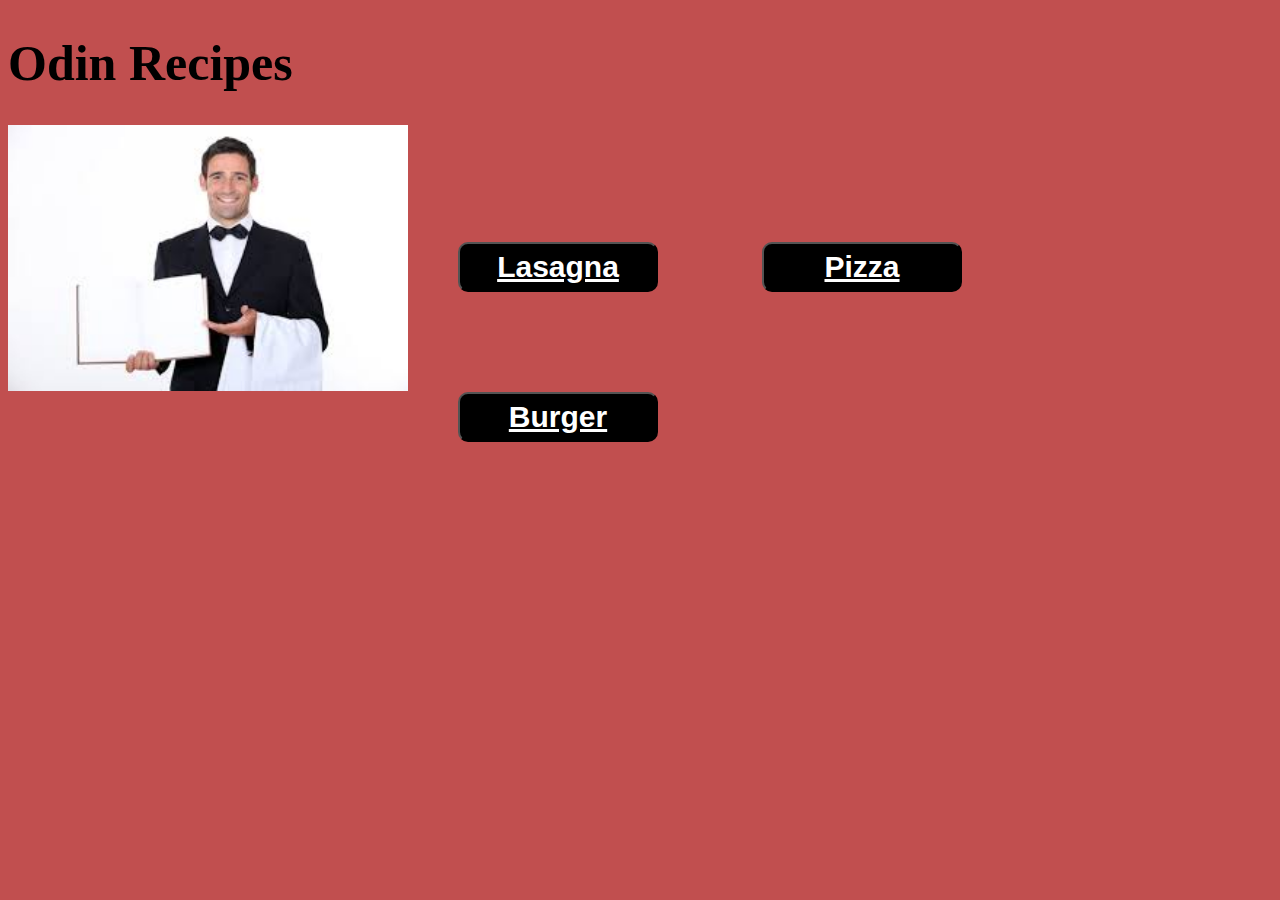
<file: index.html>
<!DOCTYPE html>
<html lang="en">
<head>
    <meta charset="UTF-8">
    <meta http-equiv="X-UA-Compatible" content="IE=edge">
    <meta name="viewport" content="width=device-width, initial-scale=1.0">
    <title>Odin Recipes</title>
    <link rel="stylesheet" href="style.css">
</head>
<body>
    <h1 class="mainTitle">Odin Recipes</h1>
    <div id="waiter">
    <img src="./img/waiter.jpg" alt="waiter asking for taking order">
    </div>
    <div class="menu">
    <button id="lasagna">
    <a href="./recipes/lasagna.html" target="_blank"> Lasagna</a>
    </button>
    <button id="pizza">
    <a href="./recipes/pizza.html" target="_blank">Pizza</a> 
    </button >
    <button id="burger">
    <a href="./recipes/burger.html" target="_blank">Burger</a>
    </button>
</div>
</body>
</html>
</file>
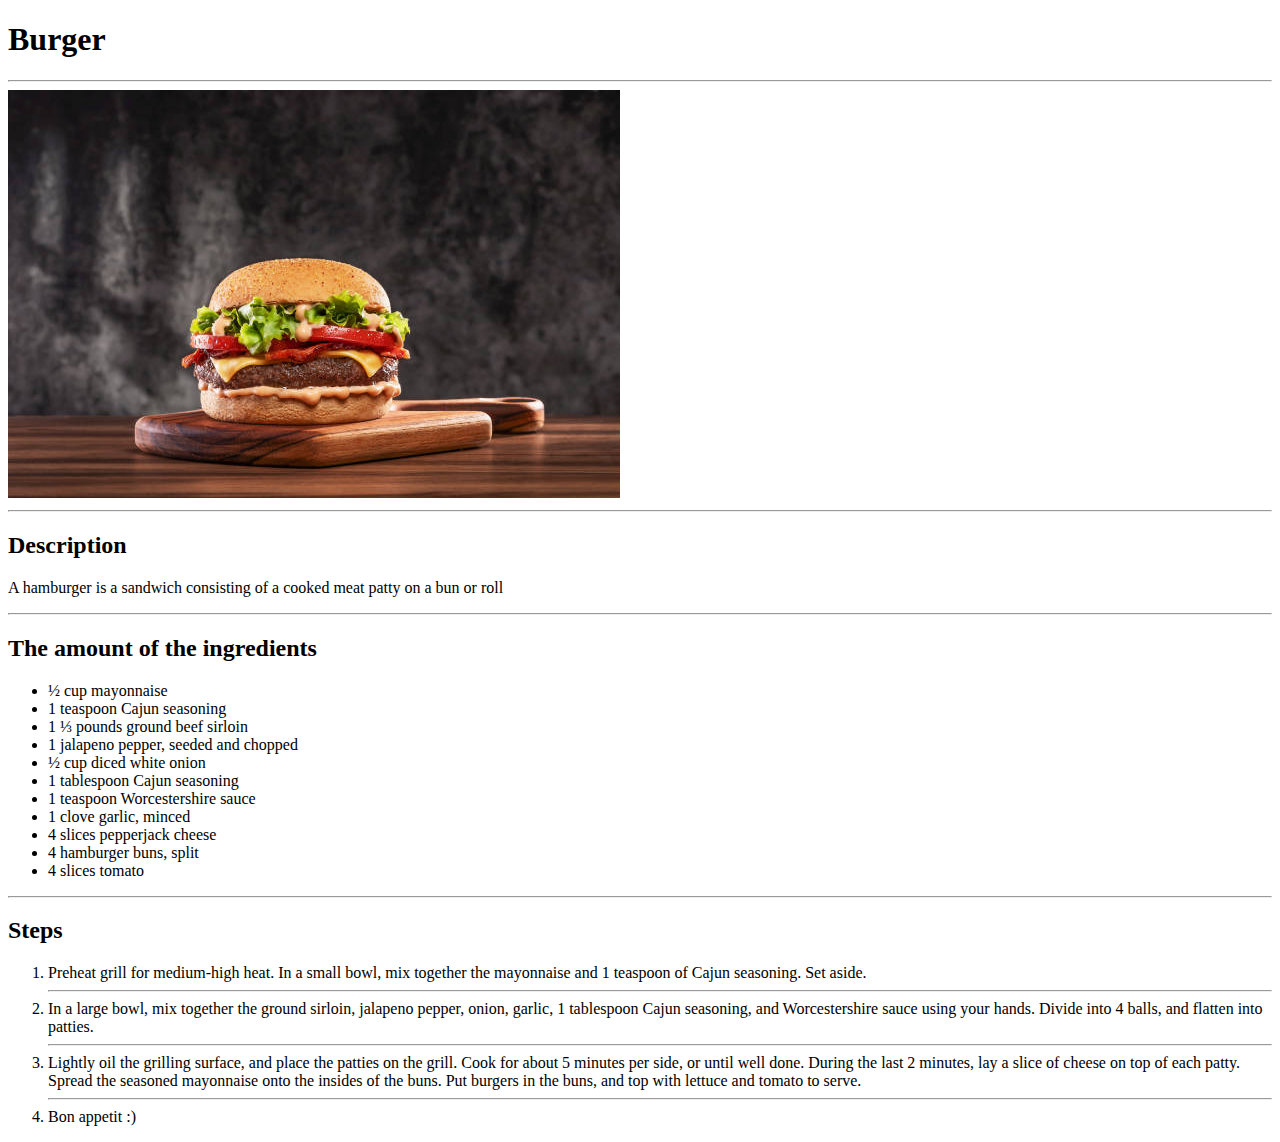
<file: burger.html>
<!DOCTYPE html>
<html lang="en">
<head>
    <meta charset="UTF-8">
    <meta http-equiv="X-UA-Compatible" content="IE=edge">
    <meta name="viewport" content="width=device-width, initial-scale=1.0">
    <title>Document</title>
</head>
<body>
    <h1>Burger</h1>
    <hr>
    <img src="./img/burger.jpg" alt="">
    <hr>
    <h2>Description</h2>
    <p>A hamburger is a sandwich consisting of a cooked meat patty on a bun or roll</p>
    <hr>
    <h2>The amount of the ingredients</h2>
    <ul>
        <li>½ cup mayonnaise</li>
        <li>1 teaspoon Cajun seasoning</li>
        <li>1 ⅓ pounds ground beef sirloin</li>
        <li>1 jalapeno pepper, seeded and chopped</li>
        <li>½ cup diced white onion</li>
        <li>1 tablespoon Cajun seasoning</li>
        <li>1 teaspoon Worcestershire sauce</li>
        <li>1 clove garlic, minced</li>
        <li>4 slices pepperjack cheese</li>
        <li>4 hamburger buns, split</li>
        <li>4 slices tomato</li>
    </ul>
    <hr>
    <h2>Steps</h2>
    <ol>
        <li>Preheat grill for medium-high heat. In a small bowl, mix together the mayonnaise and 1 teaspoon of Cajun seasoning.
         Set aside.</li>
        <hr>
        <li>In a large bowl, mix together the ground sirloin, jalapeno pepper, onion, garlic, 1 tablespoon Cajun seasoning, 
        and Worcestershire sauce using your hands. Divide into 4 balls, and flatten into patties.</li>
        <hr>
        <li>Lightly oil the grilling surface, and place the patties on the grill. Cook for about 5 minutes per side,
         or until well done. During the last 2 minutes, lay a slice of cheese on top of each patty. Spread the seasoned 
         mayonnaise onto the insides of the buns. Put burgers in the buns, and top with lettuce and tomato to serve.</li>
         <hr>
        <li>Bon appetit :)</li>
    </ol>
</body>
</html>
</file>
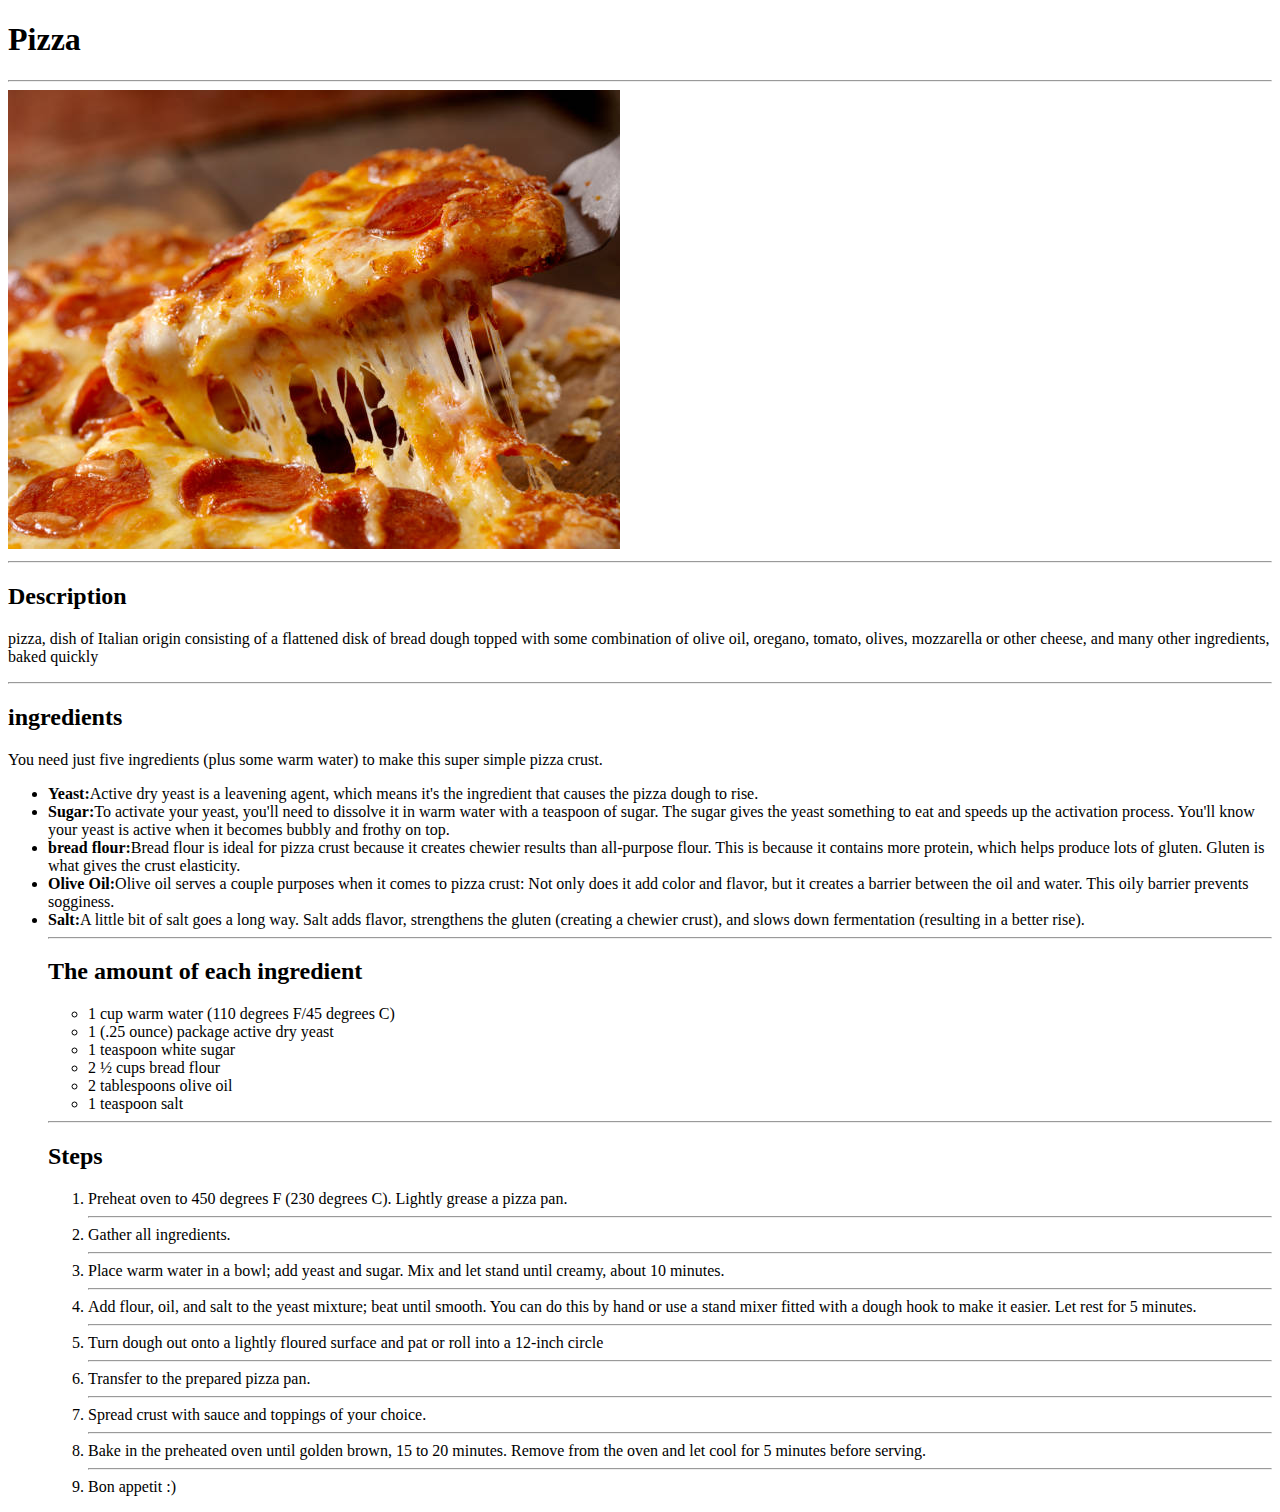
<file: pizza.html>
<!DOCTYPE html>
<html lang="en">
<head>
    <meta charset="UTF-8">
    <meta http-equiv="X-UA-Compatible" content="IE=edge">
    <meta name="viewport" content="width=device-width, initial-scale=1.0">
    <title>Document</title>
</head>
<body>
    <h1>Pizza</h1>
    <hr>
    <img src="./img/pizza.jpg" alt="image of slice of pizza being pulled exhibiting some kind of resistance due to the plenty of mozzarella">
    <hr>
    <h2>Description</h2>
    <p>pizza, dish of Italian origin consisting of a flattened disk of bread dough topped with some combination
     of olive oil, oregano, tomato, olives, mozzarella or other cheese, and many other ingredients, baked quickly</p>
    <hr>
    <h2>ingredients</h2>
    <p>You need just five ingredients (plus some warm water) to make this super simple pizza crust.</p>
    <ul>
        <li><strong>Yeast:</strong>Active dry yeast is a leavening agent, which means it's the ingredient 
        that causes the pizza dough to rise.</li>
        <li><strong>Sugar:</strong>To activate your yeast, you'll need to dissolve it in warm water with a teaspoon of sugar.
         The sugar gives the yeast something to eat and speeds up the activation process. You'll know your 
         yeast is active when it becomes bubbly and frothy on top.</li>
        <li><strong>bread flour:</strong>Bread flour is ideal for pizza crust because it creates chewier results
         than all-purpose flour. This is because it contains more protein, which helps produce lots of gluten. 
         Gluten is what gives the crust elasticity.</li>
        <li><strong>Olive Oil:</strong>Olive oil serves a couple purposes when it comes to pizza crust: 
        Not only does it add color and flavor, but it creates a barrier between the oil and water. 
        This oily barrier prevents sogginess.</li>
        <li><strong>Salt:</strong>A little bit of salt goes a long way. Salt adds flavor, 
        strengthens the gluten (creating a chewier crust), and slows down fermentation 
        (resulting in a better rise).</li>
        <hr>
        <h2>The amount of each ingredient</h2>
        <ul>
            <li>1 cup warm water (110 degrees F/45 degrees C)</li>
            <li>1 (.25 ounce) package active dry yeast</li>
            <li>1 teaspoon white sugar</li>
            <li>2 ½ cups bread flour</li>
            <li>2 tablespoons olive oil</li>
            <li>1 teaspoon salt</li>
        </ul>
        <hr>
        <h2>Steps</h2>
        <ol>
            <li>Preheat oven to 450 degrees F (230 degrees C). Lightly grease a pizza pan.</li>
            <hr>
            <li>Gather all ingredients.</li>
            <hr>
            <li>Place warm water in a bowl; add yeast and sugar. Mix and let stand until creamy, about 10 minutes.</li>
            <hr>
            <li>Add flour, oil, and salt to the yeast mixture; beat until smooth.
             You can do this by hand or use a stand mixer fitted with a dough hook to make it easier.
             Let rest for 5 minutes.</li>
             <hr>
            <li>Turn dough out onto a lightly floured surface and pat or roll into a 12-inch circle</li>
            <hr>
            <li>Transfer to the prepared pizza pan.</li>
            <hr>
            <li>Spread crust with sauce and toppings of your choice.</li>
            <hr>
            <li>Bake in the preheated oven until golden brown, 15 to 20 minutes. Remove from the oven and let cool for 5 minutes before serving.</li>
            <hr>
            <li>Bon appetit :)</li>
        </ol>

    </ul>
</body>
</html>
</file>
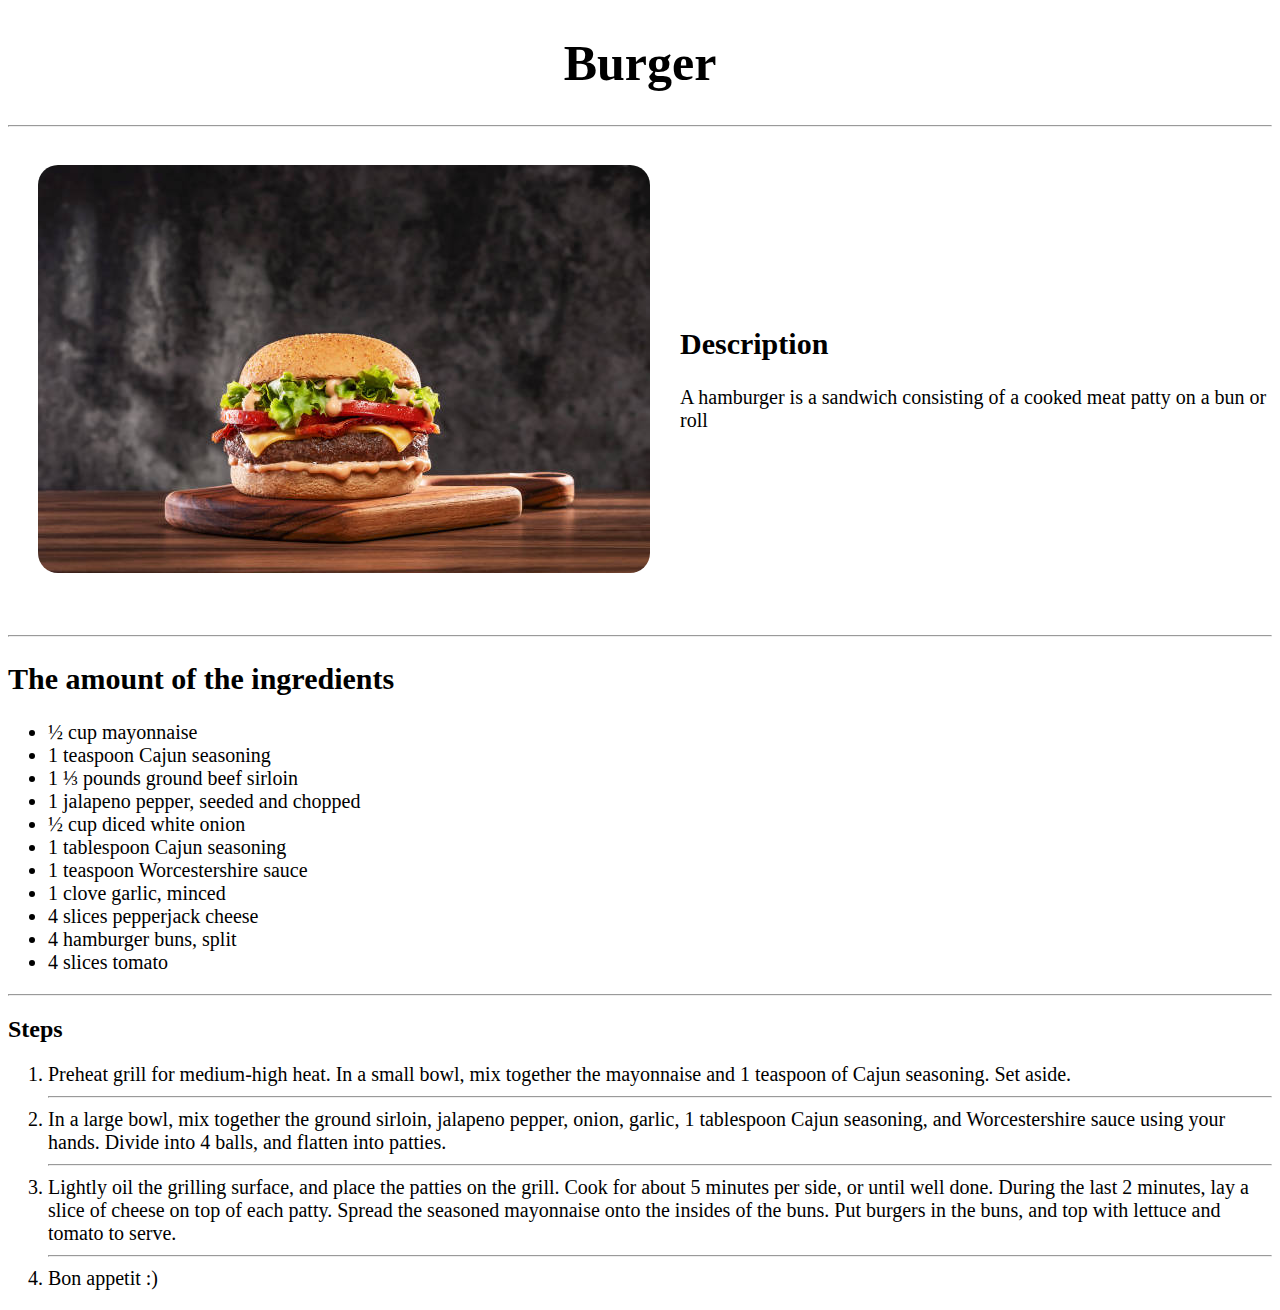
<file: recipes/burger.html>
<!DOCTYPE html>
<html lang="en">
<head>
    <meta charset="UTF-8">
    <meta http-equiv="X-UA-Compatible" content="IE=edge">
    <meta name="viewport" content="width=device-width, initial-scale=1.0">
    <title>Document</title>
    <link rel="stylesheet" href="../burger.css">
</head>
<body>
    <div id="recipe3">
    <h1>Burger</h1>
    </div>
    <hr>
    <img src="../img/burger.jpg" alt="">
    <div class="describe">
    <h2>Description</h2>
    <p>A hamburger is a sandwich consisting of a cooked meat patty on a bun or roll</p>
    </div>
    <hr>
    <div class="amount">
    <h2>The amount of the ingredients</h2>
    <ul>
        <li>½ cup mayonnaise</li>
        <li>1 teaspoon Cajun seasoning</li>
        <li>1 ⅓ pounds ground beef sirloin</li>
        <li>1 jalapeno pepper, seeded and chopped</li>
        <li>½ cup diced white onion</li>
        <li>1 tablespoon Cajun seasoning</li>
        <li>1 teaspoon Worcestershire sauce</li>
        <li>1 clove garlic, minced</li>
        <li>4 slices pepperjack cheese</li>
        <li>4 hamburger buns, split</li>
        <li>4 slices tomato</li>
    </ul>
    </div>
    <hr>
    <div class="steps">
    <h2>Steps</h2>
    <ol>
        <li>Preheat grill for medium-high heat. In a small bowl, mix together the mayonnaise and 1 teaspoon of Cajun seasoning.
         Set aside.</li>
        <hr>
        <li>In a large bowl, mix together the ground sirloin, jalapeno pepper, onion, garlic, 1 tablespoon Cajun seasoning, 
        and Worcestershire sauce using your hands. Divide into 4 balls, and flatten into patties.</li>
        <hr>
        <li>Lightly oil the grilling surface, and place the patties on the grill. Cook for about 5 minutes per side,
         or until well done. During the last 2 minutes, lay a slice of cheese on top of each patty. Spread the seasoned 
         mayonnaise onto the insides of the buns. Put burgers in the buns, and top with lettuce and tomato to serve.</li>
         <hr>
        <li>Bon appetit :)</li>
    </ol>
</div>
</body>
</html>
</file>
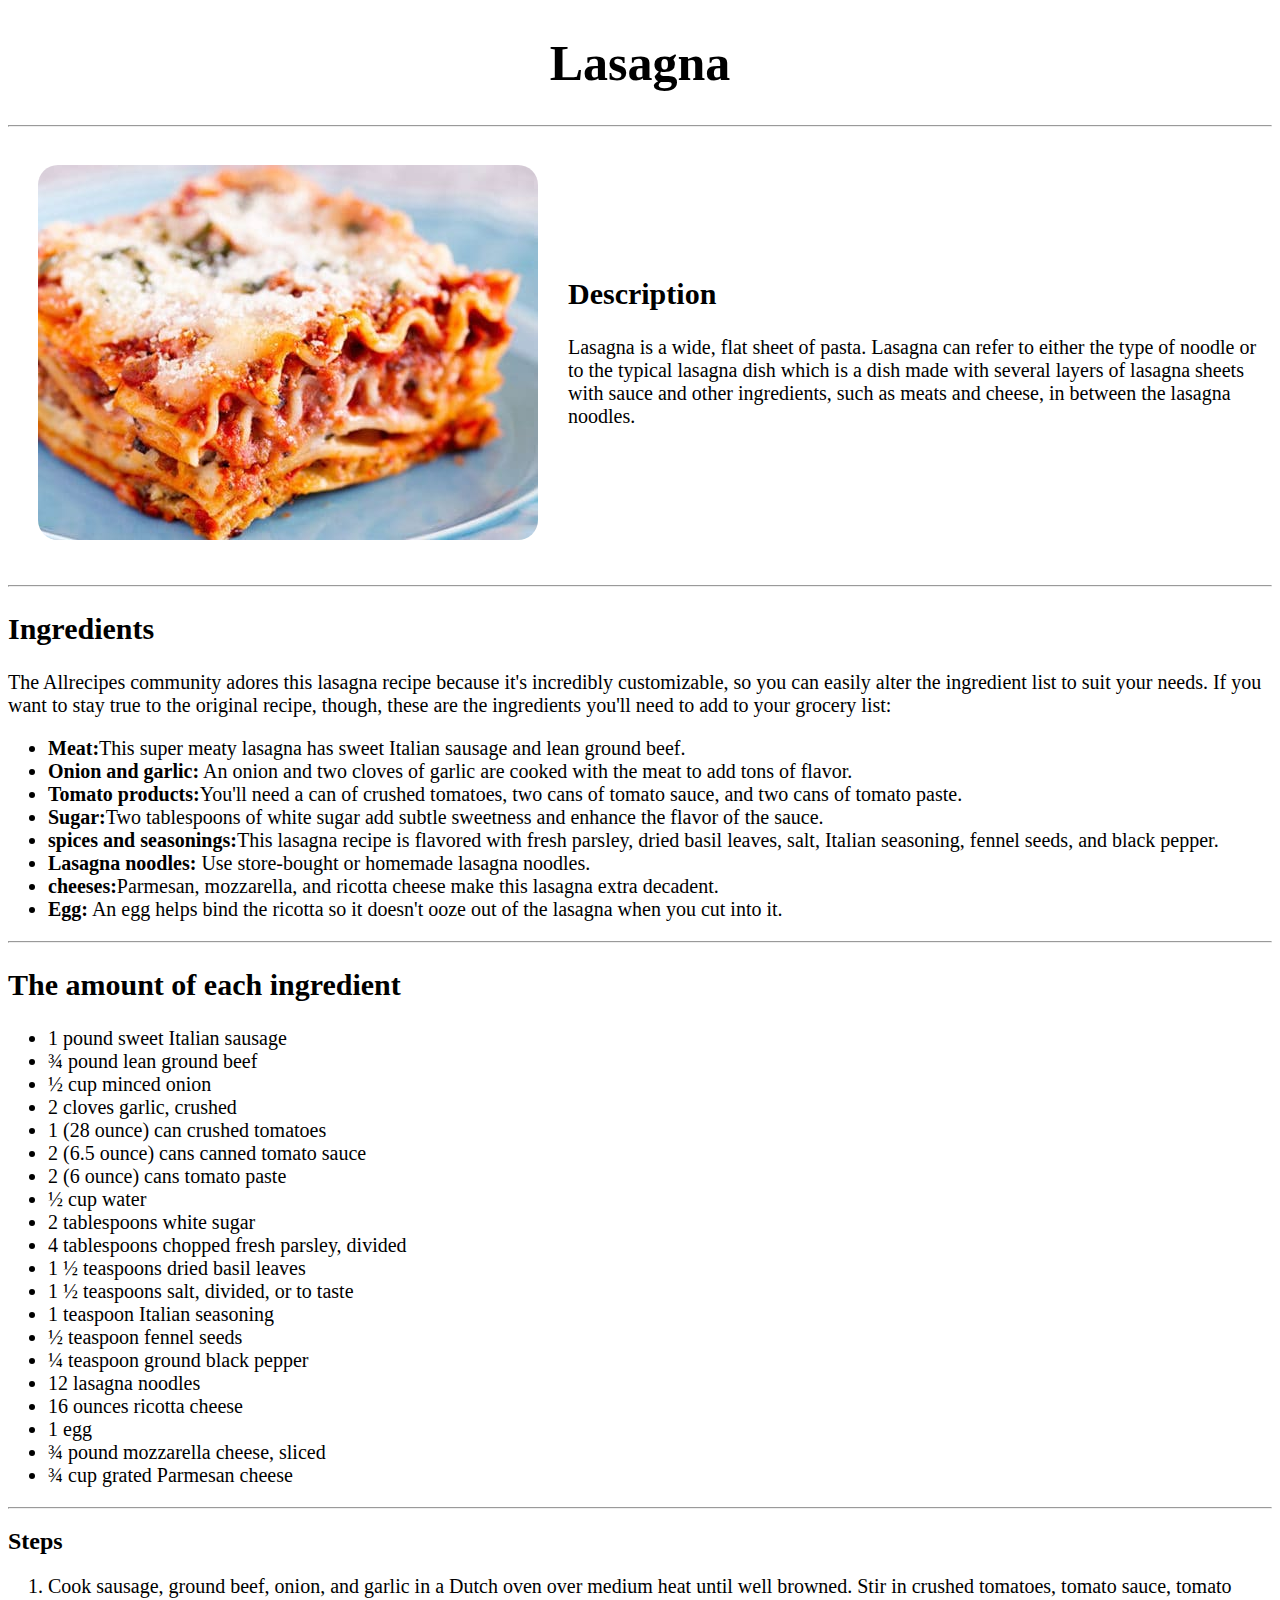
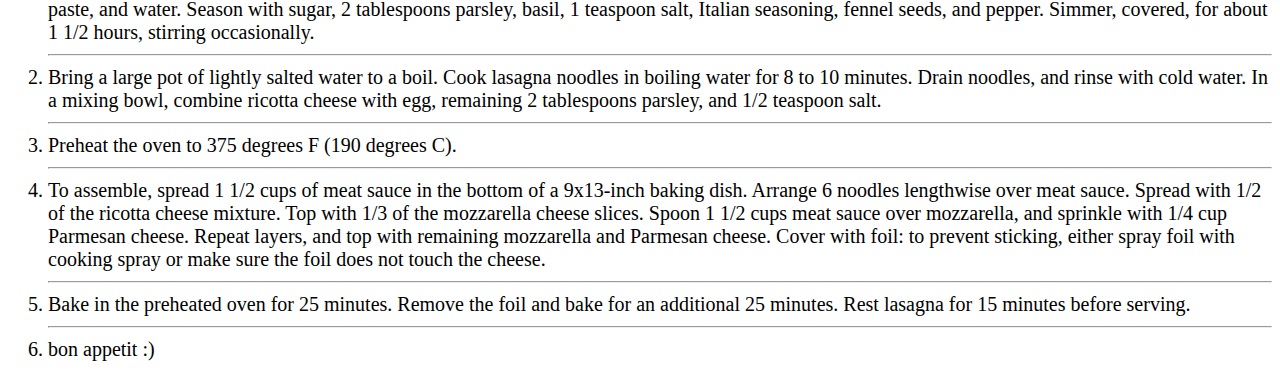
<file: recipes/lasagna.html>
<!DOCTYPE html>
<html lang="en">
<head>
    <meta charset="UTF-8">
    <meta http-equiv="X-UA-Compatible" content="IE=edge">
    <meta name="viewport" content="width=device-width, initial-scale=1.0">
    <title>Lasagna Recipe</title>
    <link rel="stylesheet" href="../lasagna.css">
</head>
<body>
    <div  id="recipe1">
    <h1>Lasagna</h1>
    </div>
    <hr>
    <img src="../img/Lasagna.jpg" alt="delicious piece of lasagna">
    <div class="describe">
    <h2>Description</h2>
    <p>Lasagna is a wide, flat sheet of pasta. 
        Lasagna can refer to either the type of noodle
         or to the typical lasagna dish which is a dish 
         made with several layers of lasagna sheets with sauce
         and other ingredients, such as meats 
        and cheese, in between the lasagna noodles.</p>
        </div>
        <hr>
        <div class="ingredient">
        <h2>Ingredients</h2>
        <p>The Allrecipes community adores this lasagna recipe because it's
             incredibly customizable, so you can easily alter the ingredient
              list to suit your needs. If you want to stay true to the 
              original recipe, though, these are the ingredients you'll need 
              to add to your grocery list:
            </p>
            <ul>
                <li><strong>Meat:</strong>This super meaty lasagna has sweet Italian sausage and lean ground beef.</li>
                <li><strong>Onion and garlic:</strong> An onion and two cloves of garlic are cooked with the meat to add tons of flavor.</li>
                <li><strong>Tomato products:</strong>You'll need a can of crushed tomatoes, two cans of tomato sauce, and two cans of tomato paste.</li>
                <li><strong>Sugar:</strong>Two tablespoons of white sugar add subtle sweetness and enhance the flavor of the sauce.</li>
                <li><strong>spices and seasonings:</strong>This lasagna recipe is flavored with fresh parsley, dried basil leaves, salt, Italian seasoning, fennel seeds, and black pepper.</li>
                <li><strong>Lasagna noodles:</strong> Use store-bought or homemade lasagna noodles.</li>
                <li><strong>cheeses:</strong>Parmesan, mozzarella, and ricotta cheese make this lasagna extra decadent.</li>
                <li><strong>Egg:</strong> An egg helps bind the ricotta so it doesn't ooze out of the lasagna when you cut into it.</li>
            </ul>
        </div>
            <hr>
            <div class="amount">
            <h2>The amount of each ingredient</h2>
            <ul>
                <li>1 pound sweet Italian sausage</li>
                <li>¾ pound lean ground beef</li>
                <li>½ cup minced onion</li>
                <li>2 cloves garlic, crushed</li>
                <li>1 (28 ounce) can crushed tomatoes</li>
                <li>2 (6.5 ounce) cans canned tomato sauce</li>
                <li>2 (6 ounce) cans tomato paste</li>
                <li>½ cup water</li>
                <li>2 tablespoons white sugar</li>
                <li>4 tablespoons chopped fresh parsley, divided</li>
                <li>1 ½ teaspoons dried basil leaves</li>
                <li>1 ½ teaspoons salt, divided, or to taste</li>
                <li>1 teaspoon Italian seasoning</li>
                <li>½ teaspoon fennel seeds</li>
                <li>¼ teaspoon ground black pepper</li>
                <li>12 lasagna noodles</li>
                <li>16 ounces ricotta cheese</li>
                <li>1 egg</li>
                <li>¾ pound mozzarella cheese, sliced</li>
                <li>¾ cup grated Parmesan cheese</li>
            </ul>
        </div>
            <hr>
            <div class="steps">
            <h2>Steps</h2>
            <ol>
                <li>Cook sausage, ground beef, onion, and garlic in a Dutch oven over medium heat until well browned. 
                    Stir in crushed tomatoes, tomato sauce, tomato paste, and water.
                    Season with sugar, 2 tablespoons parsley, basil, 1 teaspoon salt, Italian seasoning, fennel seeds, and pepper.
                    Simmer, covered, for about 1 1/2 hours, stirring occasionally.
                </li>
                <hr>
                <li>Bring a large pot of lightly salted water to a boil. Cook lasagna noodles in boiling water for 8 to 10 minutes.
                    Drain noodles, and rinse with cold water. In a mixing bowl, combine ricotta cheese with egg,
                    remaining 2 tablespoons parsley, and 1/2 teaspoon salt.
                </li>
                <hr>
                <li>
                    Preheat the oven to 375 degrees F (190 degrees C).
                </li>
                <hr>
                <li>To assemble, spread 1 1/2 cups of meat sauce in the bottom of a 9x13-inch baking dish. Arrange 6 noodles lengthwise over meat sauce.
                     Spread with 1/2 of the ricotta cheese mixture. Top with 1/3 of the mozzarella cheese slices.
                      Spoon 1 1/2 cups meat sauce over mozzarella, and sprinkle with 1/4 cup Parmesan cheese.
                       Repeat layers, and top with remaining mozzarella and Parmesan cheese. Cover with foil: 
                       to prevent sticking, either spray foil with cooking spray or make sure the foil does not touch the cheese.
                </li>
                <hr>
                <li>
                    Bake in the preheated oven for 25 minutes. Remove the foil and bake for an additional 25 minutes. 
                    Rest lasagna for 15 minutes before serving.
                </li> 
                <hr>
                <li>bon appetit :)</li>
            </ol>
        </div>
</body>
</html>
</file>
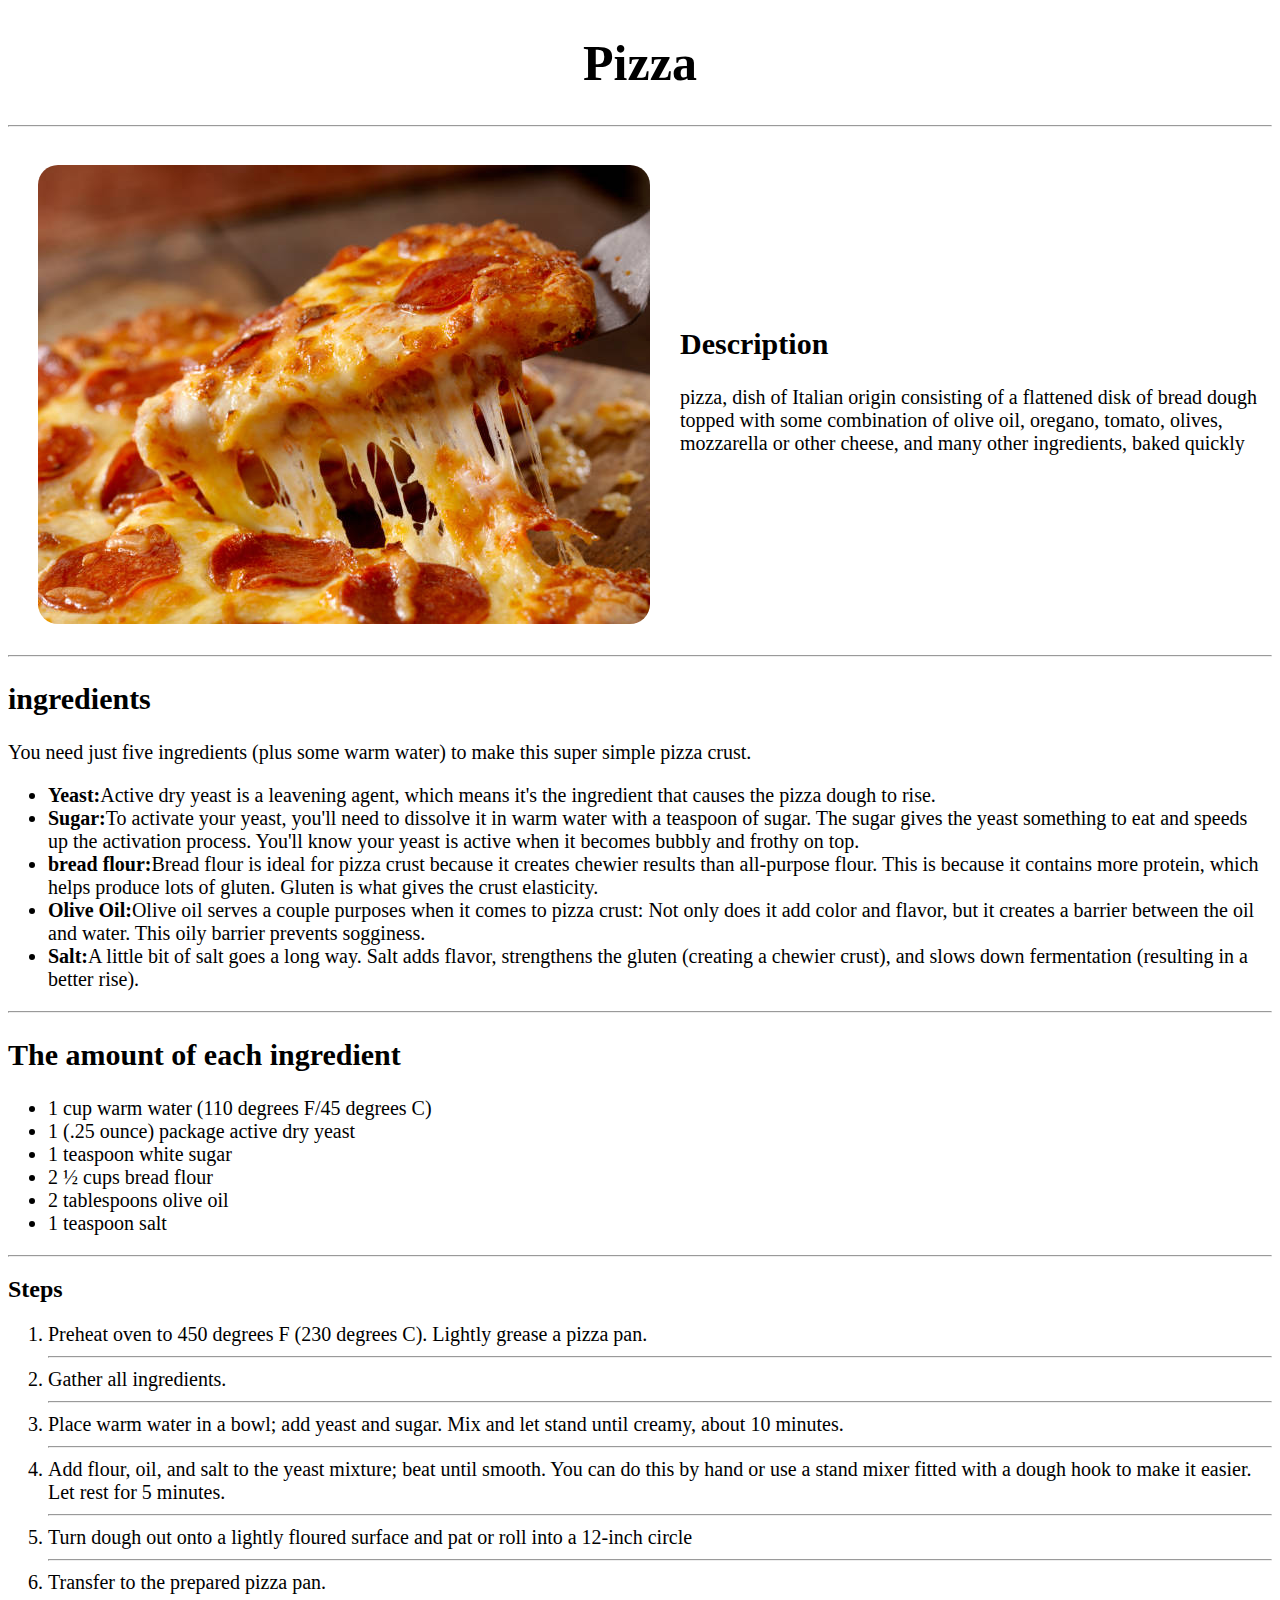
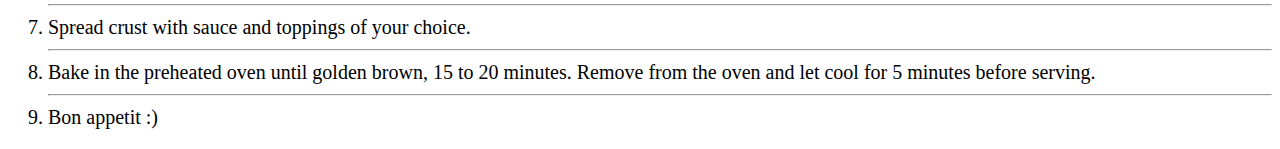
<file: recipes/pizza.html>
<!DOCTYPE html>
<html lang="en">
<head>
    <meta charset="UTF-8">
    <meta http-equiv="X-UA-Compatible" content="IE=edge">
    <meta name="viewport" content="width=device-width, initial-scale=1.0">
    <title>Document</title>
    <link rel="stylesheet" href="../pizza.css">
</head>
<body>
    <div id="recipe2">
    <h1>Pizza</h1>
    </div>
    <hr>
    <img src="../img/pizza.jpg" alt="image of slice of pizza being pulled exhibiting some kind of resistance due to the plenty of mozzarella">
    <div class="describe">
    <h2>Description</h2>
    <p>pizza, dish of Italian origin consisting of a flattened disk of bread dough topped with some combination
     of olive oil, oregano, tomato, olives, mozzarella or other cheese, and many other ingredients, baked quickly</p>
    </div>
     <hr>
    <div class="ingredient">
    <h2>ingredients</h2>
    <p>You need just five ingredients (plus some warm water) to make this super simple pizza crust.</p>
    <ul>
        <li><strong>Yeast:</strong>Active dry yeast is a leavening agent, which means it's the ingredient 
        that causes the pizza dough to rise.</li>
        <li><strong>Sugar:</strong>To activate your yeast, you'll need to dissolve it in warm water with a teaspoon of sugar.
         The sugar gives the yeast something to eat and speeds up the activation process. You'll know your 
         yeast is active when it becomes bubbly and frothy on top.</li>
        <li><strong>bread flour:</strong>Bread flour is ideal for pizza crust because it creates chewier results
         than all-purpose flour. This is because it contains more protein, which helps produce lots of gluten. 
         Gluten is what gives the crust elasticity.</li>
        <li><strong>Olive Oil:</strong>Olive oil serves a couple purposes when it comes to pizza crust: 
        Not only does it add color and flavor, but it creates a barrier between the oil and water. 
        This oily barrier prevents sogginess.</li>
        <li><strong>Salt:</strong>A little bit of salt goes a long way. Salt adds flavor, 
        strengthens the gluten (creating a chewier crust), and slows down fermentation 
        (resulting in a better rise).</li>
    </div>
        <hr>
    <div class="amount">
        <h2>The amount of each ingredient</h2>
        <ul>
            <li>1 cup warm water (110 degrees F/45 degrees C)</li>
            <li>1 (.25 ounce) package active dry yeast</li>
            <li>1 teaspoon white sugar</li>
            <li>2 ½ cups bread flour</li>
            <li>2 tablespoons olive oil</li>
            <li>1 teaspoon salt</li>
        </ul>
    </div>
    <div class="steps">
        <hr>
        <h2>Steps</h2>
        <ol>
            <li>Preheat oven to 450 degrees F (230 degrees C). Lightly grease a pizza pan.</li>
            <hr>
            <li>Gather all ingredients.</li>
            <hr>
            <li>Place warm water in a bowl; add yeast and sugar. Mix and let stand until creamy, about 10 minutes.</li>
            <hr>
            <li>Add flour, oil, and salt to the yeast mixture; beat until smooth.
             You can do this by hand or use a stand mixer fitted with a dough hook to make it easier.
             Let rest for 5 minutes.</li>
             <hr>
            <li>Turn dough out onto a lightly floured surface and pat or roll into a 12-inch circle</li>
            <hr>
            <li>Transfer to the prepared pizza pan.</li>
            <hr>
            <li>Spread crust with sauce and toppings of your choice.</li>
            <hr>
            <li>Bake in the preheated oven until golden brown, 15 to 20 minutes. Remove from the oven and let cool for 5 minutes before serving.</li>
            <hr>
            <li>Bon appetit :)</li>
        </ol>
    </ul>
    <div>

</body>
</html>
</file>
<file: style.css>
body{
    background-color: rgb(193, 79, 79);
}
#waiter img {
width: 400px;
height: auto;
float: left;
}
.menu {
    margin-top: 100px;
}
.mainTitle{
    font-size:50px;
    font-weight:bold; 
}
button {
    width: 200px;
    font-size: 30px;
    height: 50px;
    margin: 50px;
    background-color: black;
    border-radius: 10px;
}
a {
    color:white;
    font-weight: bold;
}
</file>
<file: burger.css>
#recipe3 h1 {
    font-size: 50px;
    font-weight: bold;
    text-align: center;
}
img {
    float: left;
    margin: 30px;
    border-radius: 20px;
}
.describe {
    height: 300px;
    margin-top: 200px;

}
.describe h2 {
    font-size: 30px;
}
.describe p {
    font-size:20px
}
.amount h2{
    font-size: 30px;
}
.amount ul {
    font-size:20px;
}
.step h2 {
    font-size:30px;
}
.steps ol {
    font-size:20px;
}
</file>
<file: lasagna.css>
#recipe1 h1 {
    font-size: 50px;
    font-weight: bold;
    text-align: center;
}
img {
    float: left;
    margin: 30px;
    border-radius: 20px;
}
.describe {
    height: 300px;
    margin-top: 150px;

}
.describe h2 {
    font-size: 30px;
}
.describe p {
    font-size:20px
}
.ingredient h2 {
    font-size:30px;
}
.ingredient p {
    font-size:20px;
}
.ingredient ul {
    font-size: 20px;
}
.amount h2{
    font-size: 30px;
}
.amount ul {
    font-size:20px;
}
.step h2 {
    font-size:30px;
}
.steps ol {
    font-size:20px;
}
</file>
<file: pizza.css>
#recipe2 h1 {
    font-size: 50px;
    font-weight: bold;
    text-align: center;
}
img {
    float: left;
    margin: 30px;
    border-radius: 20px;
}
.describe {
    height: 320px;
    margin-top: 200px;

}
.describe h2 {
    font-size: 30px;
}
.describe p {
    font-size:20px
}
.ingredient h2 {
    font-size:30px;
}
.ingredient p {
    font-size:20px;
}
.ingredient ul {
    font-size: 20px;
}
.amount h2{
    font-size: 30px;
}
.amount ul {
    font-size:20px;
}
.step h2 {
    font-size:30px;
}
.steps ol {
    font-size:20px;
}
</file>
